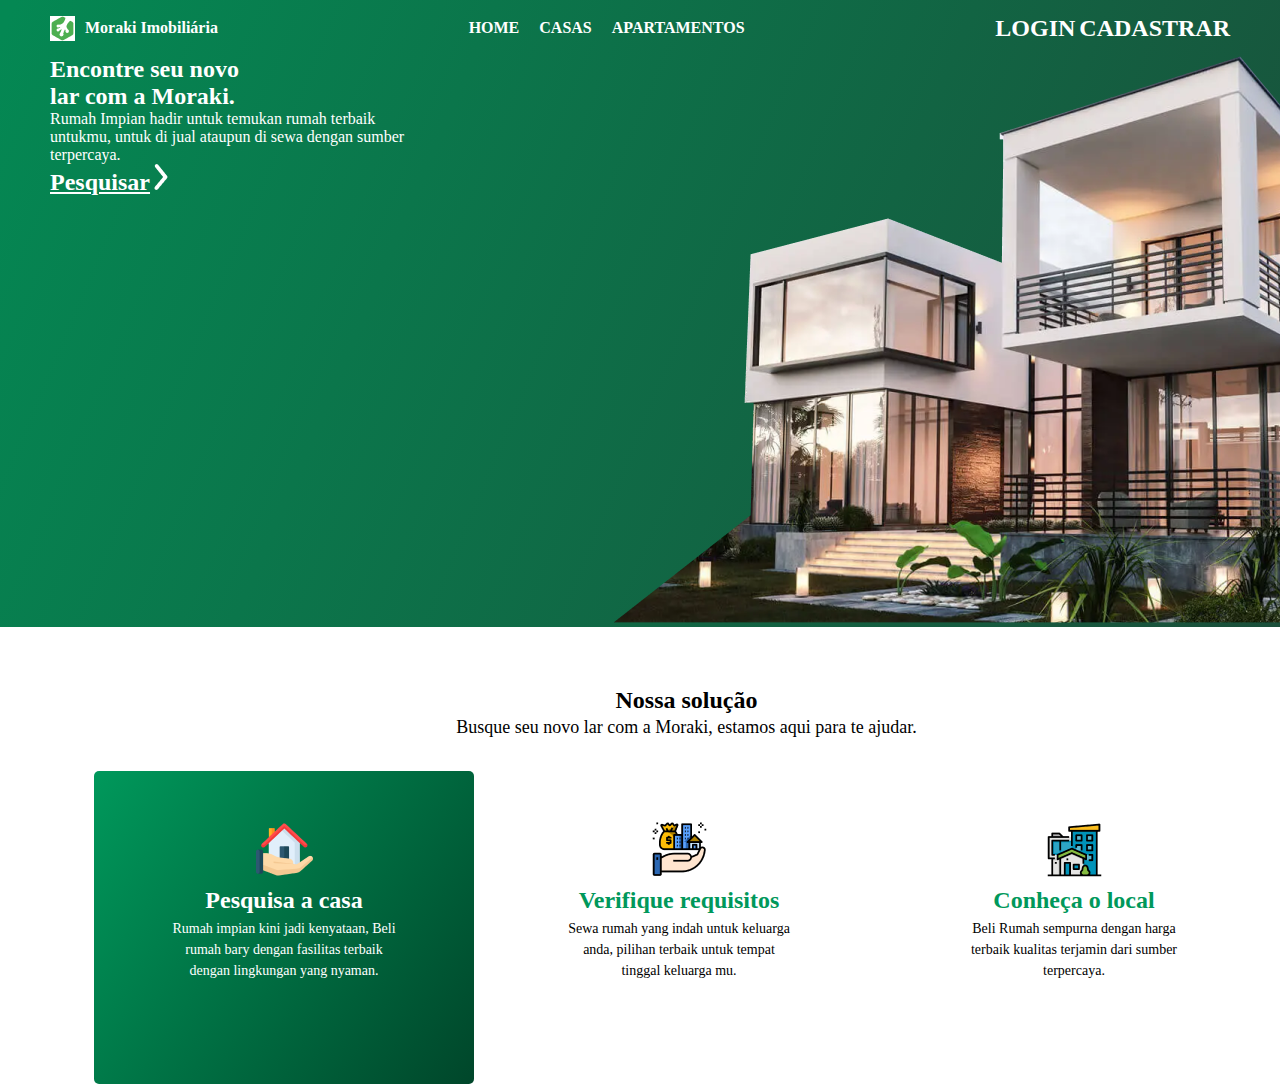
<file: backup.html>
<!DOCTYPE html>
<html lang="pt-br">

<head>
    <meta charset="UTF-8">
    <meta http-equiv="X-UA-Compatible" content="IE=edge">
    <meta name="viewport" content="width=device-width, initial-scale=1.0">
    <title>IMOBILIARIA</title>
    <link rel="stylesheet" href="style2.css">
</head>

<body>
    <main>
        <header class="cabecalho">
            <nav class="menu-principal">
                <h1 class="logo"><img src="img/tree_house01.png"> Moraki Imobiliária</h1>
                <ul class="links-menu">
                    <li>HOME</li>
                    <li>CASAS</li>
                    <li>APARTAMENTOS</li>
                </ul>
                <nav>
                    <a>LOGIN</a>
                    <a class="botao">CADASTRAR</a>
                </nav>
            </nav>
            <div class="banner">
                <div class="coluna-banner">
                    <h2 class="encontre">Encontre seu novo<br>
                        lar com a Moraki.
                    </h2>
                    <p class="encontre_txt">Rumah Impian hadir untuk temukan rumah terbaik<br>
                        untukmu, untuk di jual ataupun di sewa dengan sumber<br>
                        terpercaya.
                    </p>
                    <div class="botao-banner">
                        <a href="#" class="botao-banner-link">Pesquisar</a>
                        <img class="seta" src="img\vetor_seta.png" alt="Seta para direita">
                    </div>
                </div>
                <div class="coluna-banner">
                    <img src="img/imagem-sem-fundo.png">
                </div>
            </div>
        </header>
        <header class="solucao">
            <div class="solucao-titulo">
                <h2>Nossa solução</h2>
                <p>Busque seu novo lar com a Moraki, estamos aqui para te ajudar.</p>
            </div>
            <div class="solucao-pai">
                <div class="solucao-casa">
                    <img src="img\house01.png" alt="Icone casa">
                    <h2>Pesquisa a casa</h2>
                    <p>Rumah impian kini jadi kenyataan, Beli<br>
                        rumah bary dengan fasilitas terbaik<br>
                        dengan lingkungan yang nyaman.
                    </p>
                </div>
                <div class="solucao-requisito">
                    <img src="img\assets01.png" alt="Icone requisitos">
                    <h2>Verifique requisitos</h2>
                    <p>Sewa rumah yang indah untuk keluarga <br>
                        anda, pilihan terbaik untuk tempat<br>
                        tinggal keluarga mu.
                    </p>
                </div>
                <div class="solucao-local">
                    <img src="img\town01.png" alt="Icone local">
                    <h2>Conheça o local</h2>
                    <p>Beli Rumah sempurna dengan harga<br>
                        terbaik kualitas terjamin dari sumber<br>
                        terpercaya.
                    </p>
                </div>
            </div>
        </header>
    </main>
</body>

</html>
</file>
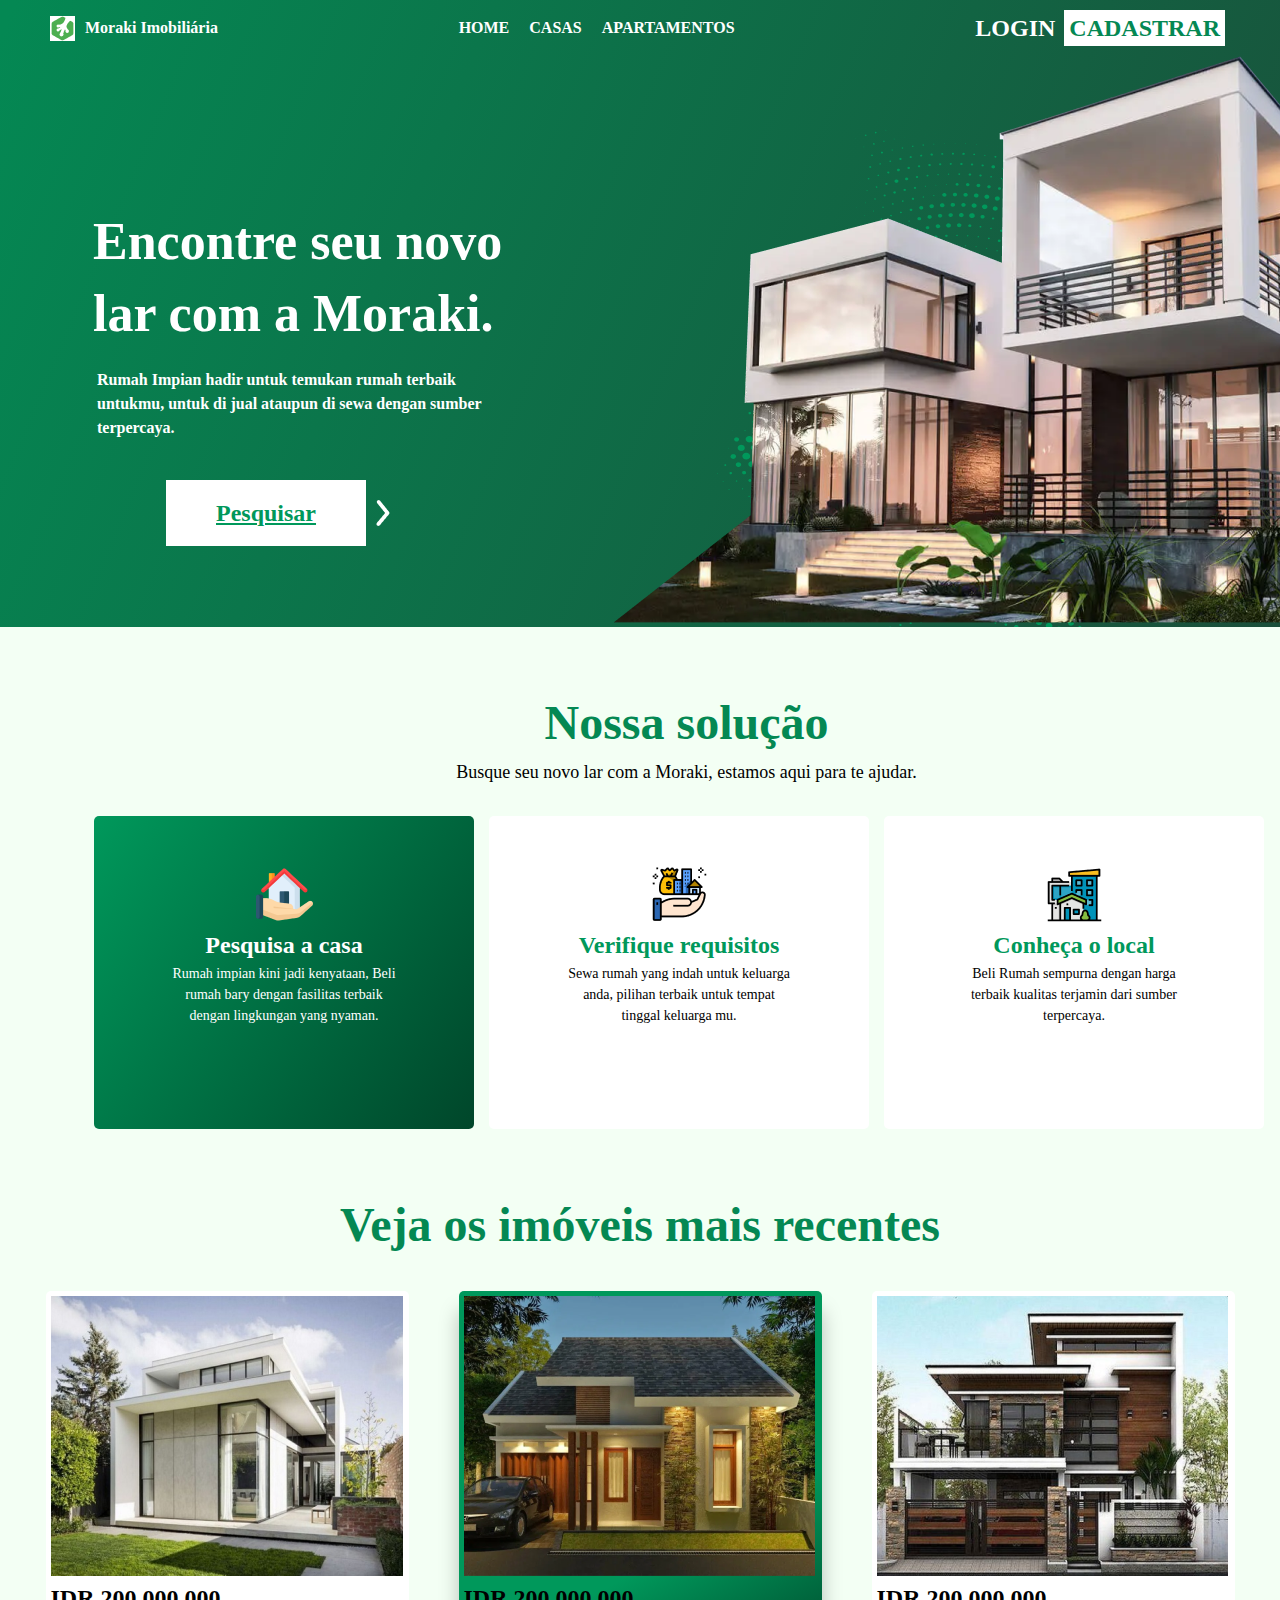
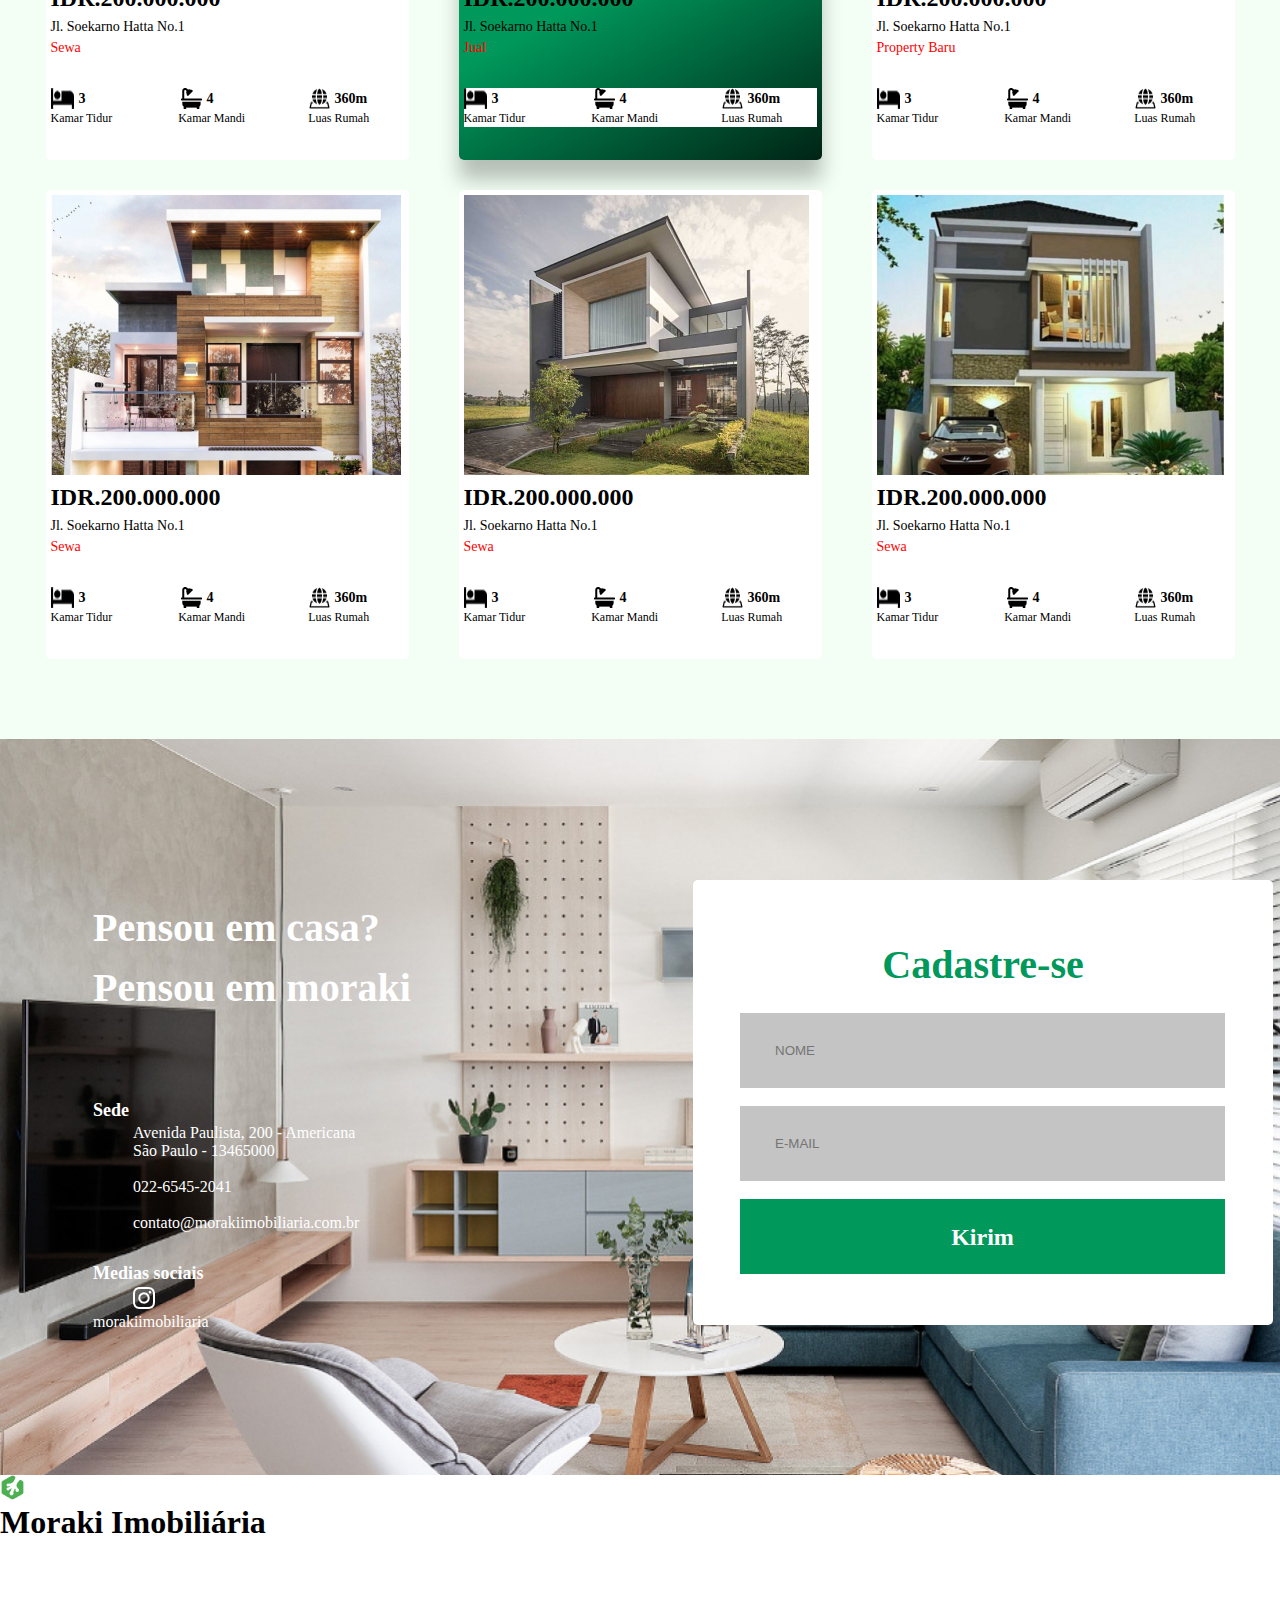
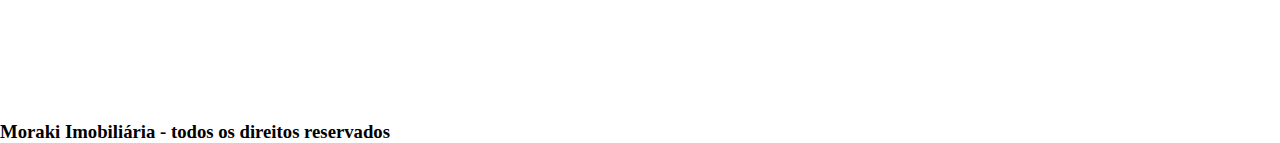
<file: index2.html>
<!DOCTYPE html>
<html lang="pt-br">

<head>
    <meta charset="UTF-8">
    <meta http-equiv="X-UA-Compatible" content="IE=edge">
    <meta name="viewport" content="width=device-width, initial-scale=1.0">
    <title>IMOBILIARIA</title>
    <link rel="stylesheet" href="style2.css">
</head>

<body>
    <main>
        <header class="cabecalho">
            <nav class="menu-principal">
                <h1><img src="img/tree_house01.png"> Moraki Imobiliária</h1>
                <ul>
                    <li>HOME</li>
                    <li>CASAS</li>
                    <li>APARTAMENTOS</li>
                </ul>
                <nav>
                    <a>LOGIN</a>
                    <a class="botao-cadastrar">CADASTRAR</a>
                </nav>
            </nav>
            <div class="banner">
                <div class="banner-coluna">
                    <h2>Encontre seu novo<br>
                        lar com a Moraki.
                    </h2>
                    <p>Rumah Impian hadir untuk temukan rumah terbaik<br>
                        untukmu, untuk di jual ataupun di sewa dengan sumber<br>
                        terpercaya.
                    </p>
                    <div class="banner-botao">
                        <a href="#" class="banner-botao-link">Pesquisar</a>
                        <img src="img\vetor_seta.png" alt="Seta para direita">
                    </div>
                </div>
                <div class="banner-coluna">
                    <img src="img\imagem-sem-fundo.png">
                </div>
            </div>
        </header> <!--header CABEÇALHO-->
        <section class="corpo-central">
            <div class="solucao">
                <div class="solucao-titulo">
                    <h1>Nossa solução</h1>
                    <p>Busque seu novo lar com a Moraki, estamos aqui para te ajudar.</p>
                </div>
                <div class="solucao-pai">
                    <div class="solucao-casa">
                        <img src="img\house01.png" alt="Icone casa">
                        <h2>Pesquisa a casa</h2>
                        <p>Rumah impian kini jadi kenyataan, Beli<br>
                            rumah bary dengan fasilitas terbaik<br>
                            dengan lingkungan yang nyaman.
                        </p>
                    </div>
                    <div class="solucao-requisito">
                        <img src="img\assets01.png" alt="Icone requisitos">
                        <h2>Verifique requisitos</h2>
                        <p>Sewa rumah yang indah untuk keluarga <br>
                            anda, pilihan terbaik untuk tempat<br>
                            tinggal keluarga mu.
                        </p>
                    </div>
                    <div class="solucao-local">
                        <img src="img\town01.png" alt="Icone local">
                        <h2>Conheça o local</h2>
                        <p>Beli Rumah sempurna dengan harga<br>
                            terbaik kualitas terjamin dari sumber<br>
                            terpercaya.
                        </p>
                    </div>
                </div>
            </div> <!--SOLUÇÃO-->
            <div clas="recentes"> <!--RECENTES-->
                <div class="recentes-titulo">
                    <h2>Veja os imóveis mais recentes</h2>
                </div>
                <div class="recentes-pai">
                    <div class="recentes-linha1">
                        <div class="recentes01">
                            <img src="img\image15.png" alt="casa recente 01">
                            <h2>IDR.200.000.000</h2>
                            <h3>Jl. Soekarno Hatta No.1</h3>
                            <h4>Sewa<h4>
                            <div class="recentes-icone1">
                                <img src="img\vetor_cama.png" alt="ícone cama">
                                <p>3</p>
                                <img src="img\vetor_banho.png" alt="ícone banho">
                                <p>4</p>
                                <img src="img\vetor_local.png" alt="ícone local">
                                <p>360m</p>
                            </div>
                            <div class="recentes-texto1">
                                <h5>Kamar Tidur&emsp;&emsp;&emsp;&emsp;&emsp;&ensp;Kamar Mandi&emsp;&emsp;&emsp;&emsp;&emsp;&nbsp;Luas Rumah</h5>
                            </div>
                        </div>
                        <div class="recentes02">
                            <img src="img\image12.png" alt="casa recente 02">
                            <h2>IDR.200.000.000</h2>
                            <h3>Jl. Soekarno Hatta No.1</h3>
                            <h4>Jual</h4>
                            <div class="recentes-icone2">
                                <img src="img\vetor_cama.png" alt="ícone cama">
                                <p>3</p>
                                <img src="img\vetor_banho.png" alt="ícone banho">
                                <p>4</p>
                                <img src="img\vetor_local.png" alt="ícone local">
                                <p>360m</p>
                            </div>
                            <div class="recentes-texto2">
                                <h5>Kamar Tidur&emsp;&emsp;&emsp;&emsp;&emsp;&ensp;Kamar Mandi&emsp;&emsp;&emsp;&emsp;&emsp;&nbsp;Luas Rumah</h5>
                            </div>
                        </div>
                        <div class="recentes03">
                            <img src="img\image09.png" alt="casa recente 03">
                            <h2>IDR.200.000.000</h2>
                            <h3>Jl. Soekarno Hatta No.1</h3>
                            <h4>Property Baru</h4>
                            <div class="recentes-icone3">
                                <img src="img\vetor_cama.png" alt="ícone cama">
                                <p>3</p>
                                <img src="img\vetor_banho.png" alt="ícone banho">
                                <p>4</p>
                                <img src="img\vetor_local.png" alt="ícone local">
                                <p>360m</p>
                            </div>
                            <div class="recentes-texto3">
                                <h5>Kamar Tidur&emsp;&emsp;&emsp;&emsp;&emsp;&ensp;Kamar Mandi&emsp;&emsp;&emsp;&emsp;&emsp;&nbsp;Luas Rumah</h5>
                            </div>
                        </div>
                    </div>
                    <div class="recentes-linha2">
                        <div class="recentes04">
                            <img src="img\image10.png" alt="casa recente 04">
                            <h2>IDR.200.000.000</h2>
                            <h3>Jl. Soekarno Hatta No.1</h3>
                            <h4>Sewa</h4>
                            <div class="recentes-icone4">
                                <img src="img\vetor_cama.png" alt="ícone cama">
                                <p>3</p>
                                <img src="img\vetor_banho.png" alt="ícone banho">
                                <p>4</p>
                                <img src="img\vetor_local.png" alt="ícone local">
                                <p>360m</p>
                            </div>
                            <div class="recentes-texto4">
                                <h5>Kamar Tidur&emsp;&emsp;&emsp;&emsp;&emsp;&ensp;Kamar Mandi&emsp;&emsp;&emsp;&emsp;&emsp;&nbsp;Luas Rumah</h5>
                            </div>
                        </div>
                        <div class="recentes05">
                            <img src="img\image14.png" alt="casa recente 05">
                            <h2>IDR.200.000.000</h2>
                            <h3>Jl. Soekarno Hatta No.1</h3>
                            <h4>Sewa</h4>
                            <div class="recentes-icone5">
                                <img src="img\vetor_cama.png" alt="ícone cama">
                                <p>3</p>
                                <img src="img\vetor_banho.png" alt="ícone banho">
                                <p>4</p>
                                <img src="img\vetor_local.png" alt="ícone local">
                                <p>360m</p>
                            </div>
                            <div class="recentes-texto5">
                                <h5>Kamar Tidur&emsp;&emsp;&emsp;&emsp;&emsp;&ensp;Kamar Mandi&emsp;&emsp;&emsp;&emsp;&emsp;&nbsp;Luas Rumah</h5>
                            </div>
                        </div>
                        <div class="recentes06">
                            <img src="img\image11.png" alt="casa recente 06">
                            <h2>IDR.200.000.000</h2>
                            <h3>Jl. Soekarno Hatta No.1</h3>
                            <h4>Sewa</h4>
                            <div class="recentes-icone6">
                                <img src="img\vetor_cama.png" alt="ícone cama">
                                <p>3</p>
                                <img src="img\vetor_banho.png" alt="ícone banho">
                                <p>4</p>
                                <img src="img\vetor_local.png" alt="ícone local">
                                <p>360m</p>
                            </div>
                            <div class="recentes-texto6">
                                <h5>Kamar Tidur&emsp;&emsp;&emsp;&emsp;&emsp;&ensp;Kamar Mandi&emsp;&emsp;&emsp;&emsp;&emsp;&nbsp;Luas Rumah</h5>
                            </div>
                        </div>
                    </div>
                </div>
            </div> <!--RECENTES-->
        </section> <!--CORPO-CENTRAL-->
        <header class="rodape">
            <div class="rodape-contato"> <!--Contato-->
                <h1>Pensou em casa?<br>
                    Pensou em moraki</h1>
                <h2>Sede</h2>
                <h3>Avenida Paulista, 200 - Americana<br>
                    São Paulo - 13465000<br><br>
                    022-6545-2041<br><br>
                    contato@morakiimobiliaria.com.br</h3>
                <h4>Medias sociais</h4>
                <img src="img\vetor_instagram.png" alt="Icone instagram">
                <p>morakiimobiliaria</p>
                <br>
                <br>
                <br>
                <br>
                <br>
                <br>
                <br>
                <br>
            </div>
            <div class="rodape-cadastro"> <!--Cadastro-->
                <h1>Cadastre-se</h1>
                <input type="text" placeholder="NOME">
                <input id="email" type="email" placeholder="E-MAIL">
                <a href="#">Kirim</a>
            </div>
            <!--Rodapé-->
            <nav class="rodape-menu">
                <img src="img/tree_house01.png">
                <h1>Moraki Imobiliária</h1>
                <ul>
                    <li><a href="#">Home</a></li>
                    <li><a href="#">Casa</a></li>
                    <li><a href="#">Apartamento</a></li>
                    <li><a href="#">Login</a></li>
                    <li><a href="#">Cadastrar</a></li>
                </ul>
                <!--Rodapé Final-->
                <h3>Moraki Imobiliária - todos os direitos reservados</h3>
            </nav>
        </header> <!--RODAPÉ-->
    </main>
</body>
</html>
</file>
<file: style2.css>
* {
    margin: 0;
    padding: 0;
    box-sizing: border-box;
}

.cabecalho {
    background: linear-gradient(112.9deg, #048853 0.98%, rgba(0, 0, 0, 0.84) 165.36%);
}

.menu-principal {
    display: flex;
    justify-content: space-between;
    padding-left: 50px;
    padding-right: 50px;
    padding-top: 10px;
    padding-bottom: 10px;
    align-items: center;
    color: #FFFFFF;
}

.menu-principal h1 {
    font-family: 'Poppins';
    font-style: normal;
    font-weight: 700;
    font-size: 16px;
    line-height: 24px;
    display: flex;
    align-items: center;
}

.menu-principal img {
    margin-right: 10px;
    background-color: #FFFFFF;
}

.menu-principal ul {
    display: flex;
    list-style: none;
}

.menu-principal li {
    margin-left: 10px;
    margin-right: 10px;
    font-family: 'Poppins';
    font-style: normal;
    font-weight: 700;
    font-size: 16px;
    line-height: 24px;
}

.botao-cadastrar {
    background-color: white;
    padding: 5px;
    margin: 5px;
    color: #048853;
}

.banner {
    display: flex;
    justify-content: space-between;
    padding-left: 50px;
    /*align-items: center;*/
    color: #FFFFFF;
}

.banner-coluna h2 {
    position: absolute;
    width: 491px;
    height: 144px;
    left: 93px;
    top: 206px;
    font-family: 'Poppins';
    font-style: normal;
    font-weight: 700;
    font-size: 52px;
    line-height: 72px;
}

.banner-coluna p {
    position: absolute;
    width: 453px;
    height: 72px;
    left: 97px;
    top: 368px;
    font-family: 'Poppins';
    font-style: normal;
    font-weight: 700;
    font-size: 16px;
    line-height: 24px;
}

.banner-botao {
    display: flex;
    align-items: center;
    position: absolute;
    width: 82px;
    height: 24px;
    left: 166px;
    top: 501px;
}

.banner-botao-link {
    background-color: white;
    color: #00985B;
    padding-left: 50px;
    padding-right: 50px;
    margin-right: 10px;
    padding-top: 15px;
    padding-bottom: 15px;
}

.banner-botao img {
    color: #fff;
    left: 37.49%;
    right: 33.09%;
    top: 20.71%;
    bottom: 20.83%;
}

.banner-coluna {
    background-image: url('img/fundp.png');
}

.corpo-central {
    background: #F3FFF4;
    padding-bottom: 80px;
}

.solucao {
    text-align: center;
    padding-left: 93px;
}

.solucao-pai {
    display: flex;
    justify-content: center;
}

.solucao-titulo {
    padding-top: 60px;
    padding-bottom: 30px;
}

.solucao-titulo h1 {
    font-family: 'Poppins';
    font-style: normal;
    font-weight: 600;
    font-size: 48px;
    line-height: 72px;
    text-align: center;
    color: #048853;
}

.solucao-titulo p {
    font-family: 'Poppins';
    font-style: normal;
    font-weight: 400;
    font-size: 18px;
    line-height: 27px;
    text-align: center;
    color: #000000;
}

.solucao-casa {
    background: linear-gradient(124.64deg, #00985B 0%, #000000 186%);
}

.solucao-casa-img {
    background-image: #FFFFFF;
}

.solucao-casa h2 {
    font-family: 'Poppins';
    font-style: normal;
    font-weight: 600;
    font-size: 24px;
    line-height: 36px;
    text-align: center;
    color: #FFFFFF;
}

.solucao-casa p {
    font-family: 'Poppins';
    font-style: normal;
    font-weight: 400;
    font-size: 14px;
    line-height: 21px;
    text-align: center;
    color: #FFFFFF;
}

.solucao-requisito,
.solucao-local {
    background: #FFFFFF;
}

.solucao-casa,
.solucao-requisito,
.solucao-local {
    border-radius: 5px;
    width: 380px;
    height: 313px;
    margin-right: 15px;
    padding: 50px;
}

.solucao-requisito h2,
.solucao-local h2 {
    font-family: 'Poppins';
    font-style: normal;
    font-weight: 600;
    font-size: 24px;
    line-height: 36px;
    text-align: center;
    color: #00985B;
}

.solucao-requisito p,
.solucao-local p {
    font-family: 'Poppins';
    font-style: normal;
    font-weight: 400;
    font-size: 14px;
    line-height: 21px;
    text-align: center;
    color: #000000;
}

.recentes {
    text-align: center;
    padding-left: 93px;
}

.recentes-titulo {
    padding-top: 60px;
    padding-bottom: 30px;
}

.recentes-titulo h2 {
    font-family: 'Poppins';
    font-style: normal;
    font-weight: 600;
    font-size: 48px;
    line-height: 72px;
    text-align: center;
    color: #048853;
}

.recentes-linha1,
.recentes-linha2 {
    display: flex;
    justify-content: center;
}

.recentes01 {
    width: 363px;
    height: 469px;
    left: 101px;
    top: 1558px;
    background: #FFFFFF;
    border-radius: 5px;
    padding: 5px;
    margin-right: 50px;
}

.recentes01 h2,
.recentes02 h2,
.recentes03 h2,
.recentes04 h2,
.recentes05 h2,
.recentes06 h2 {
    font-family: 'Poppins';
    font-style: normal;
    font-weight: 600;
    font-size: 24px;
    line-height: 36px;
    color: #000000;
}

.recentes01 h3,
.recentes02 h3,
.recentes03 h3,
.recentes04 h3,
.recentes05 h3,
.recentes06 h3 {
    font-family: 'Poppins';
    font-style: normal;
    font-weight: 400;
    font-size: 14px;
    line-height: 21px;
    color: #000000;
}

.recentes01 h4,
.recentes02 h4,
.recentes03 h4,
.recentes04 h4,
.recentes05 h4,
.recentes06 h4 {
    font-family: 'Poppins';
    font-style: normal;
    font-weight: 400;
    font-size: 14px;
    line-height: 21px;
    color: #FF0000;
}

.recentes01 p,
.recentes02 p,
.recentes03 p,
.recentes04 p,
.recentes05 p,
.recentes06 p {
    font-family: 'Poppins';
    font-style: normal;
    font-weight: 600;
    font-size: 14px;
    line-height: 21px;
    color: #000000;
    margin-left: 5px;
    margin-right: 95px;
}

.recentes02 {
    width: 363px;
    height: 469px;
    left: 501px;
    top: 1558px;
    background: linear-gradient(150.86deg, #00985B -2.67%, #00985B 56.48%, #000000 113.25%);
    box-shadow: 0px 20px 20px rgba(0, 0, 0, 0.25);
    border-radius: 5px;
    padding: 5px;
    margin-right: 50px;
}

.recentes03 {
    width: 363px;
    height: 469px;
    left: 901px;
    top: 1558px;
    background: #FFFFFF;
    border-radius: 5px;
    padding: 5px;
}

.recentes04 {
    width: 363px;
    height: 469px;
    left: 101px;
    top: 2052px;
    background: #FFFFFF;
    border-radius: 5px;
    padding: 5px;
    margin-right: 50px;
    margin-top: 30px;
}

.recentes05 {
    width: 363px;
    height: 469px;
    left: 501px;
    top: 2052px;
    background: #FFFFFF;
    border-radius: 5px;
    padding: 5px;
    margin-right: 50px;
    margin-top: 30px;
}

.recentes06 {
    width: 363px;
    height: 469px;
    left: 901px;
    top: 2052px;
    background: #FFFFFF;
    border-radius: 5px;
    padding: 5px;
    margin-top: 30px;
}

.recentes-icone1,
.recentes-icone2,
.recentes-icone3,
.recentes-icone4,
.recentes-icone5,
.recentes-icone6 {
    margin-top: 30px;
    display: flex;
    background-color: #FFFFFF;
}

.recentes-texto1 h5,
.recentes-texto2 h5,
.recentes-texto3 h5,
.recentes-texto4 h5,
.recentes-texto5 h5,
.recentes-texto6 h5 {
    font-family: 'Poppins';
    font-style: normal;
    font-weight: 400;
    font-size: 12px;
    line-height: 18px;
    color: #000000;
    display: flex;
    background-color: #FFFFFF;
}

.rodape-contato {
    background-image: url('img/image20.png');
    background-size: cover;
    padding-left: 93px;
    padding-top: 159px;
}

.rodape-contato h1 {
    width: 381px;
    height: 120px;
    left: 93px;
    top: 2844px;
    font-family: 'Poppins';
    font-style: normal;
    font-weight: 600;
    font-size: 40px;
    line-height: 60px;
    color: #FFFFFF;
}

.rodape-contato h2 {
    width: 46px;
    height: 27px;
    left: 93px;
    top: 3043px;
    font-family: 'Poppins';
    font-style: normal;
    font-weight: 600;
    font-size: 18px;
    line-height: 27px;
    color: #FFFFFF;
    margin-top: 79px;
}

.rodape-contato h3 {
    width: 276px;
    height: 36px;
    left: 139px;
    top: 3084px;
    font-family: 'Poppins';
    font-style: normal;
    font-weight: 400;
    font-size: 16px;
    line-height: 18px;
    color: #FFFFFF;
    margin-left: 40px;
}

.rodape-contato h4 {
    width: 135px;
    height: 27px;
    left: 93px;
    top: 3205px;
    font-family: 'Poppins';
    font-style: normal;
    font-weight: 600;
    font-size: 18px;
    line-height: 27px;
    color: #FFFFFF;
    margin-top: 100px;
}

.rodape-contato img {
    margin-left: 40px;
}

.rodape-contato p {
    width: 141px;
    height: 18px;
    left: 216px;
    top: 3245px;
    font-family: 'Poppins';
    font-style: normal;
    font-weight: 400;
    font-size: 16px;
    line-height: 18px;
    color: #FFFFFF;
}

.rodape-cadastro {
    position: absolute;
    width: 580px;
    height: 445px;
    left: 693px;
    top: 2480px;
    background: #FFFFFF;
    border-radius: 5px;
    display: flex;
    flex-direction: column;
}

.rodape-cadastro h1 {
    position: absolute;
    width: 260px;
    height: 60px;
    font-family: 'Poppins';
    font-style: normal;
    font-weight: 600;
    font-size: 40px;
    line-height: 60px;
    color: #00985B;
    text-align: center;
    top: 55px;
    left: 160px;
}

.rodape-cadastro input {
    position: absolute;
    width: 485px;
    height: 75px;
    background: #C4C4C4;
    top: 133px;
    left: 47px;
    border: none;
    padding-left: 35px;
}

.rodape-cadastro #email {
    top: 226px;
}

.rodape-cadastro a {
    position: absolute;
    width: 485px;
    height: 75px;
    left: 47px;
    top: 319px;
    background: #00985B;
    text-align: center;
    justify-content: center;
    text-decoration: none;
}

a {
    font-family: 'Poppins';
    font-style: normal;
    font-weight: 600;
    font-size: 24px;
    line-height: 36px;
    color: #FFFFFF;
    padding-top: 20px;
}

.final {
    background-image: url('img/rectangle61.png');

}

.final img {
    width: 23.67px;
    height: 23.67px;
    left: 96.67px;
    top: 3534.67px;
    background: url('img/rectangle05.png');
    border-radius: 172.5px;
}

.final h1 {
    width: 189px;
    height: 30px;
    left: 131px;
    top: 3531px;
    font-family: 'Poppins';
    font-style: normal;
    font-weight: 700;
    font-size: 20px;
    line-height: 30px;
    color: #FFFFFF;

}

.final-menu ul {
    display: flex;
    list-style: none;
}

.final-menu li {
    width: 451px;
    height: 27px;
    left: 876px;
    top: 3533px;
    font-family: 'Poppins';
    font-style: normal;
    font-weight: 700;
    font-size: 18px;
    line-height: 27px;
    color: #FFFFFF;
}

.final h3 {
    color: #FFFFFF;
    width: 337px;
    height: 21px;
    left: 514px;
    top: 3610px;
    font-family: 'Poppins';
    font-style: normal;
    font-weight: 400;
    font-size: 14px;
    line-height: 21px;
    color: #FFFFFF;
}
</file>
